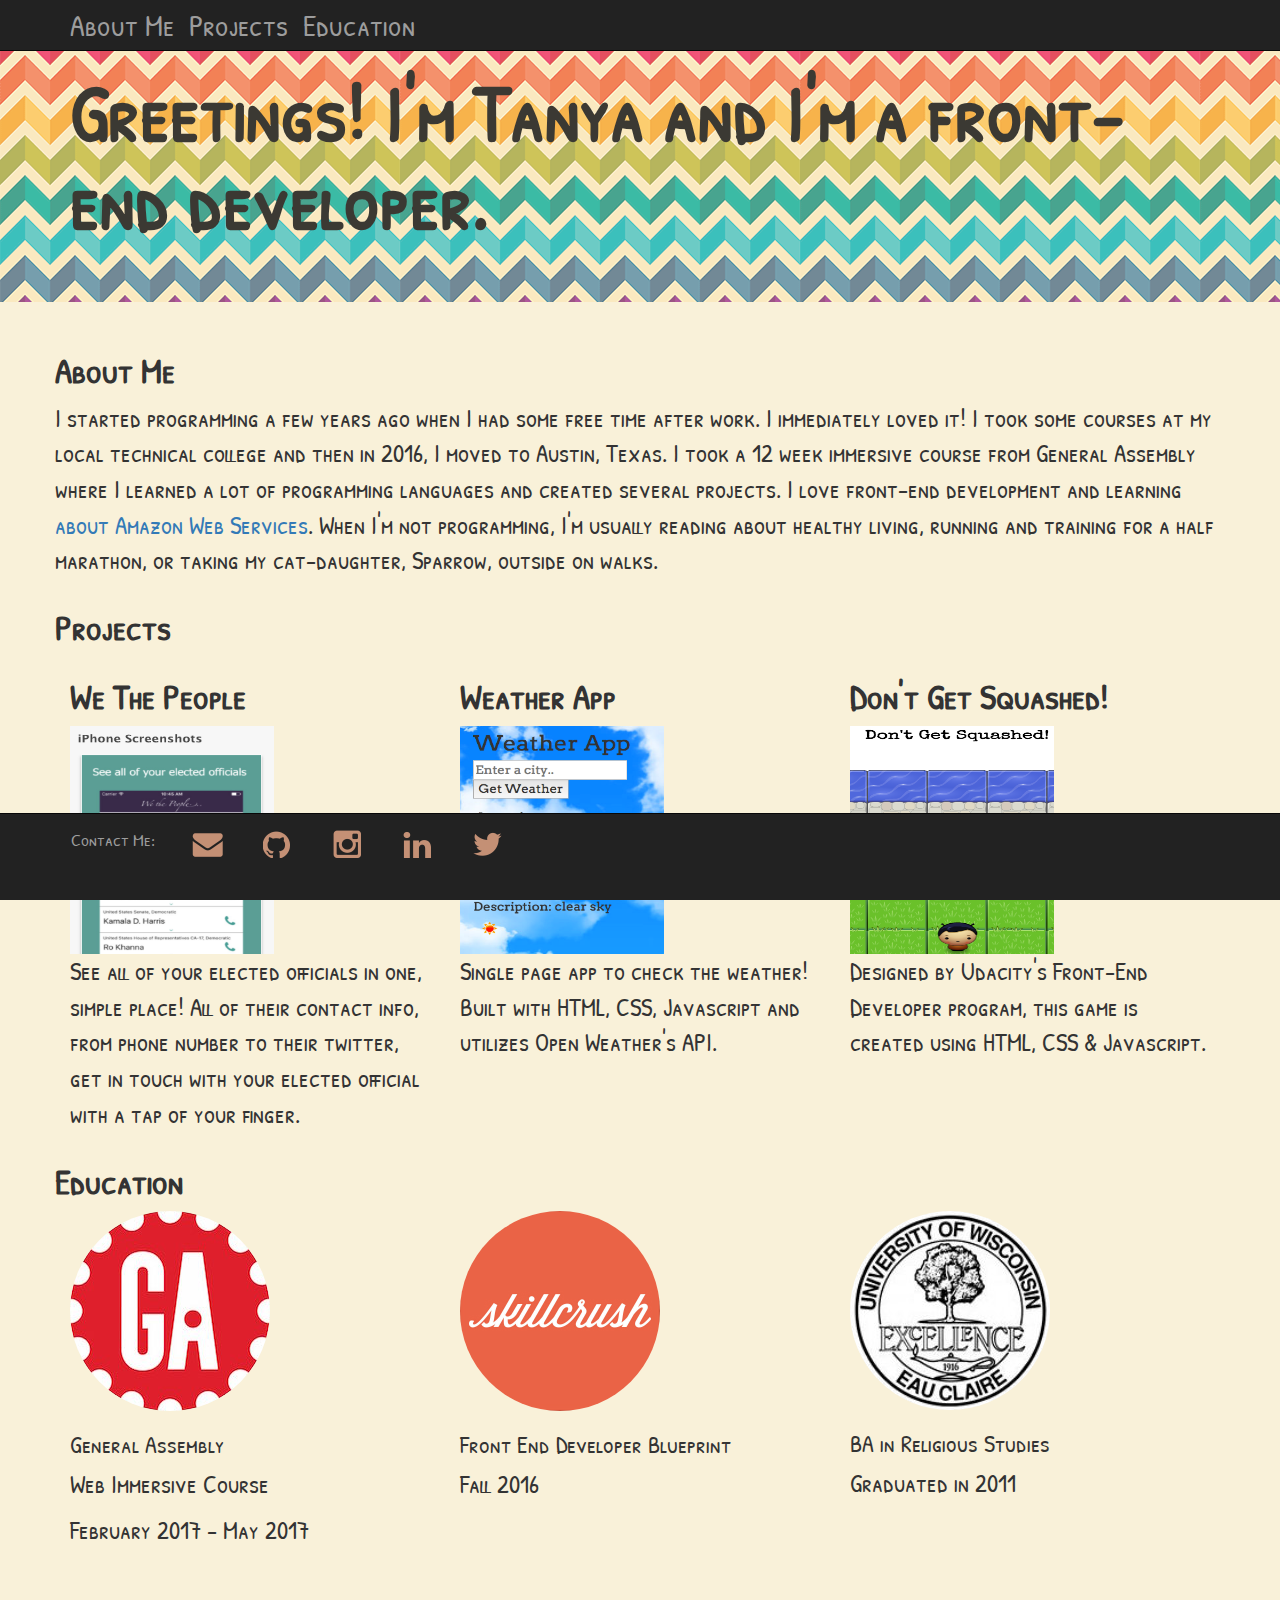
<file: index.html>
<!DOCTYPE html>
<html>
  <head>
    <meta charset="utf-8">
    <meta http-equiv="X-UA-Compatible" content="IE=edge">
    <meta name="viewport" content="width=device-width, initial-scale=1">
    <link rel="stylesheet" href="https://maxcdn.bootstrapcdn.com/bootstrap/3.3.7/css/bootstrap.min.css" integrity="sha384-BVYiiSIFeK1dGmJRAkycuHAHRg32OmUcww7on3RYdg4Va+PmSTsz/K68vbdEjh4u" crossorigin="anonymous">
    <link rel="stylesheet" type="text/css" href="css/main.css">
    <link href="https://fonts.googleapis.com/css?family=Patrick+Hand+SC" rel="stylesheet">
    <link rel="shortcut icon" href="Cat-Purr.ico" />
    <title>Tanya Ruth Selvog | Front-End Developer</title>
  </head>
  <body>
    <nav class="navbar navbar-inverse navbar-fixed-top">
      <div class="container">
        <div class="navbar-header" id=topnavbarlinks>
          <a class="navbar-brand" href="#aboutme">About Me</a>
          <a class="navbar-brand" href="#projects">Projects</a>
          <a class="navbar-brand" href="#education">Education</a>
        </div>
      </div>
    </nav>
    <div class="jumbotron" id="jumboHeader">
      <div class="container">
        <h1>Greetings! I'm Tanya and I'm a front-end developer.</h1>
      </div>
    </div>
    <div class="container" id="aboutme">
      <div class="row">
        <h2>About Me</h2>
        <p>I started programming a few years ago when I had some free time after work. I immediately loved it! I took some
       courses at my local technical college and then in 2016, I moved to Austin, Texas.
        I took a 12 week immersive course from General Assembly where I learned a
        lot of programming languages and created several projects. I love
        front-end development and learning <a href='https://medium.com/@tanyaselvog/100-days-of-learning-aws-c80f5cbd448c'>about Amazon Web Services</a>.
         When I'm not programming, I'm usually reading about healthy living, running and training for a half marathon, or taking my cat-daughter, Sparrow, outside on walks.  </p>
      </div>
    </div>
<!--Projects section-->
    <div class="container" id="projects">
      <div class="row">
        <h2>Projects</h2>
        <div class="col-md-4">
          <h2>We The People</h2>
            <a href="https://itunes.apple.com/WebObjects/MZStore.woa/wa/viewSoftware?id=1233304561&mt=8">
            <img src="img/wethepeople.png" alt="HTML tutorial"></a>
            <p>See all of your elected officials in one, simple place! All of their contact info, from phone number to their twitter, get in touch with your elected official with a tap of your finger.</p>
        </div>
        <div class="col-md-4">
          <h2>Weather App</h2>
            <a href="https://github.com/TanyaSelvog/weatherapp">
            <img src="img/weatherApp.png" alt="Weather App">  </a>
            <p>Single page app to check the weather! Built with HTML, CSS, Javascript and utilizes Open Weather's API. </p>
        </div>
        <div class="col-md-4">
          <h2>Don't Get Squashed!</h2>
            <a href="https://github.com/TanyaSelvog/frontend-nanodegree-arcade-game">
            <img src="img/squashed.png" alt="Don't Get Squashed!"></a>
            <p>Designed by Udacity's Front-End Developer program, this game is created using HTML, CSS & Javascript. </p>
          </div>
        </div>
      </div>
<!---Education section -->
  <div class="container" id="education">
    <div class="row">
      <h2>Education</h2>
        <div class="col-md-4"><a href="https://generalassemb.ly/">
          <img src="img/GA.jpg" alt="General Assembly Icon" class="img-circle" /></a>
            <h3>General Assembly</h3>
              <p>Web Immersive Course</p>
              <p>February 2017 - May 2017</p>
        </div>
        <div class="col-md-4"><a href="http://www.skillcrush.com">
          <img src="img/skillcrush-logo11.jpg" alt="Skillcrush Logo" class="img-circle" /></a>
            <h3>Front End Developer Blueprint</h3>
              <p>Fall 2016</p>
          </div>
          <div class="col-md-4">
            <a href="http://www.uwec.edu"> <img src="img/UWEauClaire.jpg" alt="UW Eau Claire Emblem" class="img-circle"/></a>
              <h3>BA in Religious Studies</h3>
              <p>Graduated in 2011</p>
          </div>
        </div>
      </div>
  <footer>
    <nav class="navbar navbar-inverse navbar-fixed-bottom" id="contactMe">
      <div class="container">
        <div class="navbar" id="waysContactMe">
          <a class="navbar-brand">Contact Me: </a>
          <a class="navbar-brand" href="mailto:TanyaRuthSelvog@gmail.com"><img src="img/icon-envelope.png" alt="Email me"></a>
          <a class="navbar-brand" href="http://github.com/TanyaSelvog"><img src="img/icon-github.png" alt="Github Icon" /></a>
          <a class="navbar-brand" href="http://www.instagram.com/TanyaSelvog"><img src="img/icon-instagram.png" alt="Instagram Icon" /></a>
          <a class="navbar-brand" href="https://www.linkedin.com/in/tanyaselvog/"><img src="img/icon-linkedin.png" alt="LinkedIn Icon"/></a>
          <a class="navbar-brand" href="http://www.twitter.com/awsnewbie"><img src="img/icon-twitter.png"></a>
        </div>
      </div>
    </nav>
  </footer>
</body>
</html>
</file>
<file: css/main.css>
/**Header Navbar**/
#topnavbarlinks{
  margin-right: 20px;
}

#topnavbarlinks a {
  font-size: 30px;
}

#jumboHeader {
  background-image: url("../img/pattern-1.png");
    background-repeat: repeat-x;
    opacity: 0.76;
}
#jumboHeader h1 {
  font-size: 80px;
  font-weight: bold;
  color: black;
}

/**Body**/
body {
  font-family: 'Patrick Hand SC', cursive;
  font-size: 25px;
  background-color: #F9F1D9;

}

h2 {
  font-size: 35px;
  font-weight: bold;
}

#contactMe {
  padding-bottom: 14px;

}

#waysContactMe > a{
    margin-right: 20px;
}

#projects img {
  width:204px;
  height:228px;
}

#education {
  margin-bottom: 100px;
}
</file>
